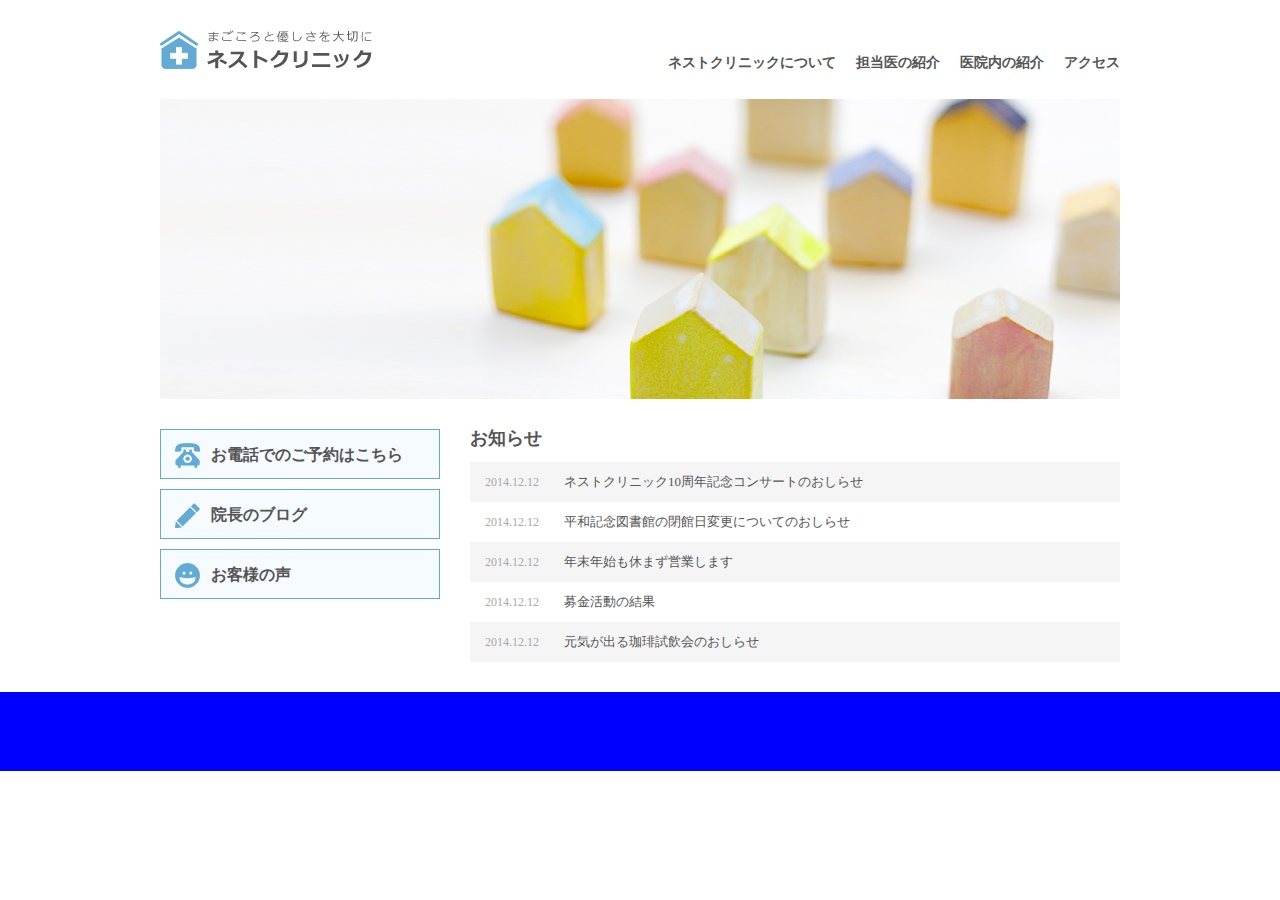
<file: index.html>
<!DOCTYPE html>
<html lang="ja">
    <head>
        <meta charset="UTF-8">
        <title>ネストクリニック　|　まごころと優しさを大切に</title>
        <meta name="description" content="まごころと優しさをモットーに患者さんに寄り添った施術を。清潔感溢れるクリニックです。">
        <meta name="keywords" content="ネストクリニック,病院">
        <link rel="stylesheet" href="stylesheet.css" type="text/css" media="screen">
    </head>
    <body>
        <!-- #wrapper ここから-->
        <div id="wrapper">

            <!-- header ここから-->
            <header>
                <h1><img src="images/logo.png"></h1>

                <nav>
                    <ul>
                        <li><a href="#">ネストクリニックについて</a></li>
                        <li><a href="#">担当医の紹介</a></li>
                        <li><a href="#">医院内の紹介</a></li>
                        <li><a href="#">アクセス</a></li>
                        <div class="clearfix"></div>
                    </ul>
                    <div class="clearfix"></div>
                </nav>
            </header>
            <!-- header ここまで-->

            <!-- #mainimage ここから-->
            <div id="mainimage">
                <img src="images/mainimage.jpg" alt="メイン画像">
            </div>
            <!-- #mainimage ここまで-->
            
            <!-- #left ここから-->
            <div id="left">
                <ul>
                    <li><a id="icon_tel" href="#">お電話でのご予約はこちら</a></li>
                    <li><a id="icon_blog" href="#">院長のブログ</a></li>
                    <li><a id="icon_voice" href="#">お客様の声</a></li>
                </ul>
            </div>
            <!-- #left ここまで-->
            
            <!-- #right ここから-->
            <div id="right">
                <h2>お知らせ</h2>
                <dl>
                    <dt>2014.12.12</dt>
                    <dd>ネストクリニック10周年記念コンサートのおしらせ</dd>
                    <dt>2014.12.12</dt>
                    <dd>平和記念図書館の閉館日変更についてのおしらせ</dd>
                    <dt>2014.12.12</dt>
                    <dd>年末年始も休まず営業します</dd>
                    <dt>2014.12.12</dt>
                    <dd>募金活動の結果</dd>
                    <dt>2014.12.12</dt>
                    <dd>元気が出る珈琲試飲会のおしらせ</dd>
                    <div class="clearfix"></div>
                </dl>
            </div>
            <!-- #right ここまで-->

            <div class="clearfix"></div>
        </div>
        <!-- #wrapper ここまで-->

        <!-- footer ここから-->
        <footer></footer>
        <!-- footer　ここまで-->
    </body>
</html>
</file>
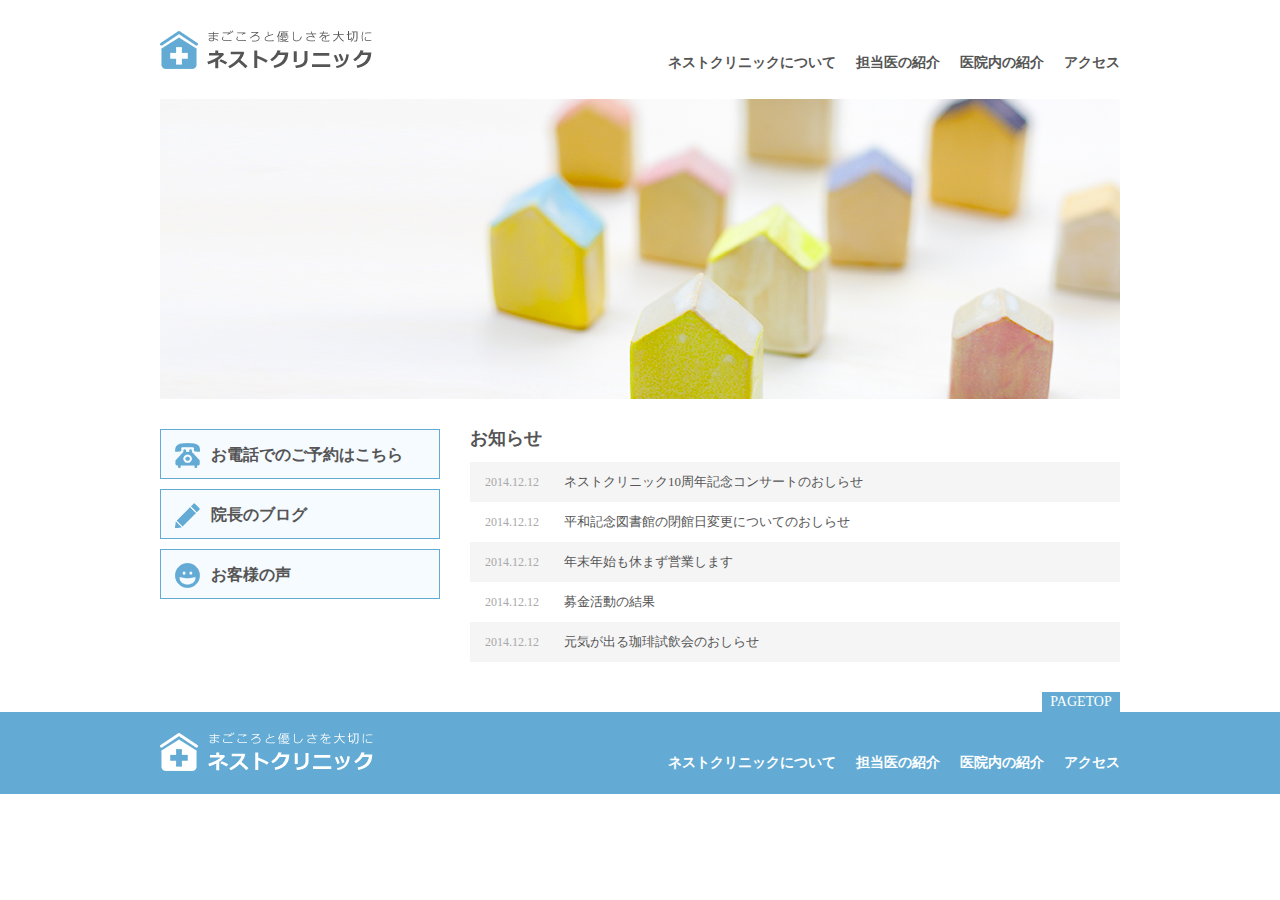
<file: beginner_site/index.html>
<!DOCTYPE html>
<html lang="ja">
    <head>
        <meta charset="UTF-8">
        <title>ネストクリニック　|　まごころと優しさを大切に</title>
        <meta name="description" content="まごころと優しさをモットーに患者さんに寄り添った施術を。清潔感溢れるクリニックです。">
        <meta name="keywords" content="ネストクリニック,病院">
        <link rel="stylesheet" href="stylesheet.css" type="text/css" media="screen">
    </head>
    <body>
        <!-- #wrapper ここから-->
        <div id="wrapper">

            <!-- header ここから-->
            <header>
                <h1><img src="images/logo.png"></h1>

                <nav>
                    <ul>
                        <li><a href="#">ネストクリニックについて</a></li>
                        <li><a href="#">担当医の紹介</a></li>
                        <li><a href="#">医院内の紹介</a></li>
                        <li><a href="#">アクセス</a></li>
                        <div class="clearfix"></div>
                    </ul>
                    <div class="clearfix"></div>
                </nav>
            </header>
            <!-- header ここまで-->

            <!-- #mainimage ここから-->
            <div id="mainimage">
                <img src="images/mainimage.jpg" alt="メイン画像">
            </div>
            <!-- #mainimage ここまで-->
            
            <!-- #left ここから-->
            <div id="left">
                <ul>
                    <li><a id="icon_tel" href="#">お電話でのご予約はこちら</a></li>
                    <li><a id="icon_blog" href="#">院長のブログ</a></li>
                    <li><a id="icon_voice" href="#">お客様の声</a></li>
                </ul>
            </div>
            <!-- #left ここまで-->
            
            <!-- #right ここから-->
            <div id="right">
                <h2>お知らせ</h2>
                <dl>
                    <dt>2014.12.12</dt>
                    <dd>ネストクリニック10周年記念コンサートのおしらせ</dd>
                    <dt>2014.12.12</dt>
                    <dd>平和記念図書館の閉館日変更についてのおしらせ</dd>
                    <dt>2014.12.12</dt>
                    <dd>年末年始も休まず営業します</dd>
                    <dt>2014.12.12</dt>
                    <dd>募金活動の結果</dd>
                    <dt>2014.12.12</dt>
                    <dd>元気が出る珈琲試飲会のおしらせ</dd>
                    <div class="clearfix"></div>
                </dl>
            </div>
            <!-- #right ここまで-->

            <div class="clearfix"></div>
        </div>
        <!-- #wrapper ここまで-->

        <!-- footer ここから-->
        <footer>

            <div id="footer_inner">

                <p id="pagetop">
                    <a href="#">PAGETOP</a>
                </p>
                <p id="footer_logo">
                    <img src="images/logo_footer.png" alt="まごころと優しさを大切に　ネストクリニック">
                </p>
                <ul>
                    <li><a href="#">ネストクリニックについて</a></li>
                    <li><a href="#">担当医の紹介</a></li>
                    <li><a href="#">医院内の紹介</a></li>
                    <li><a href="#">アクセス</a></li>
                    <div class="clearfix"></div>
                </ul>
                <div class="clearfix"></div>

            </div>

        </footer>
        <!-- footer　ここまで-->
    </body>
</html>
</file>
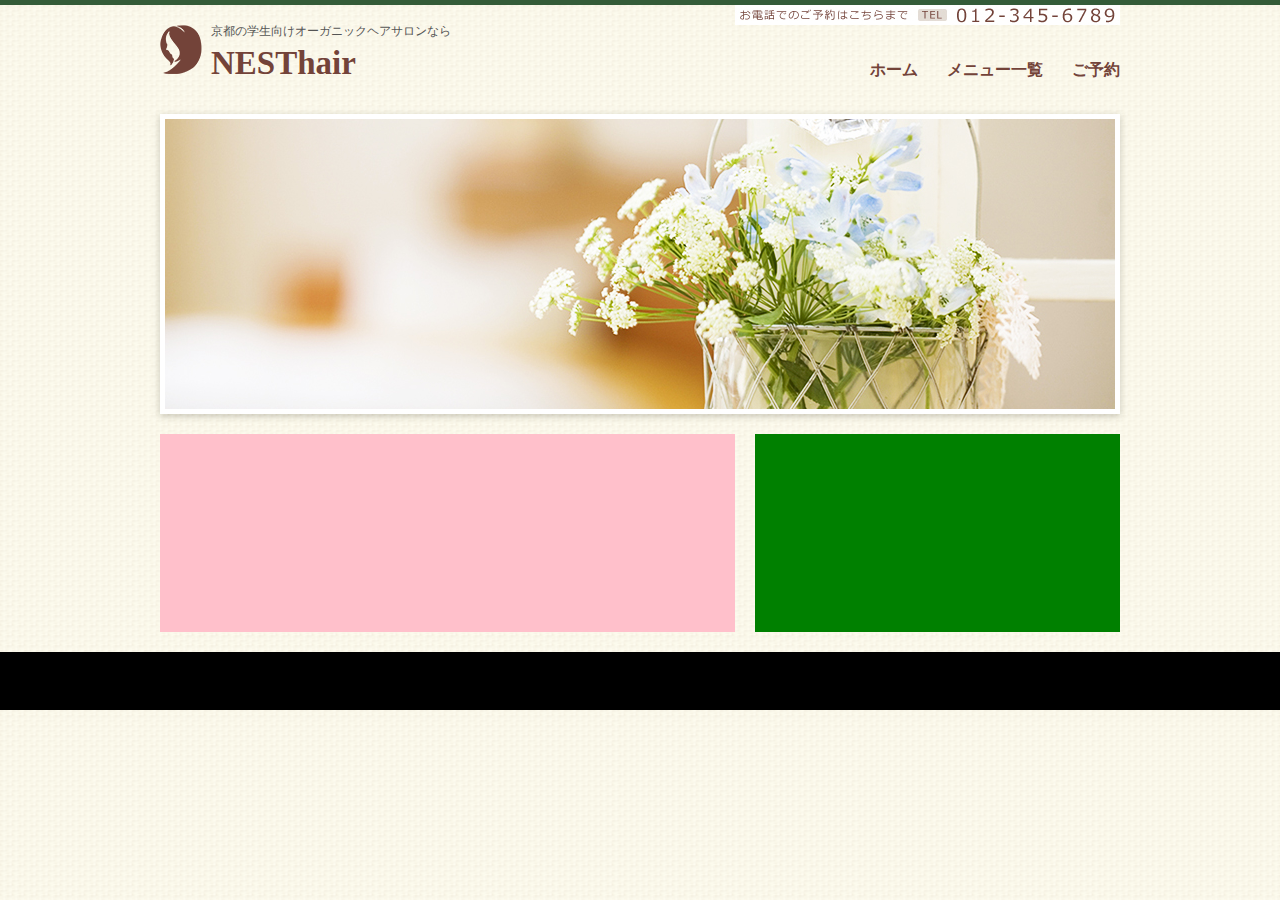
<file: intermediate_site/index.html>
<!DOCTYPE html>
<html lang="ja">



<head>
    <meta charset="UTF-8">
    <title>NESThair</title>
    <link rel="stylesheet" href="stylesheet.css" type="text/css" media="screen">
</head>



<body>

    <div id="wrapper">

        <!-- ヘッダーここから -->
        <header>
            <h1>
                京都の学生向けオーガニックヘアサロンなら<br>
                <span>NESThair</span>
            </h1>

            <nav>
                <ul>
                    <li><a href="#">ホーム</a></li>
                    <li><a href="#">メニュー一覧</a></li>
                    <li><a href="#">ご予約</a></li>
                </ul>
            </nav>

            <div class="clear"></div>

            <p id="nav_tel">
                <img src="images/tel_nav.jpg" alt="お電話でのご予約はこちらまで0120-345-6789">
            </p>

        </header>
        <!-- ヘッダーここまで -->


        <!-- メイン画像ここから -->
        <div id="mainimage">
            <img src="images/mainimage.jpg" alt="メイン画像">
        </div>
        <!-- メイン画像ここまで -->


        <!-- 左ここから -->
        <div id="left"></div>
        <!-- 左ここまで -->

        <!-- 右ここから -->
        <div id="right"></div>
        <!-- 右ここまで -->



        <div class="clear"></div>


    </div> <!-- // #wrapper -->
    
    


    <!-- フッターここから -->
    <footer>


    </footer>
    <!-- フッターここまで -->

</body>


</html>
</file>
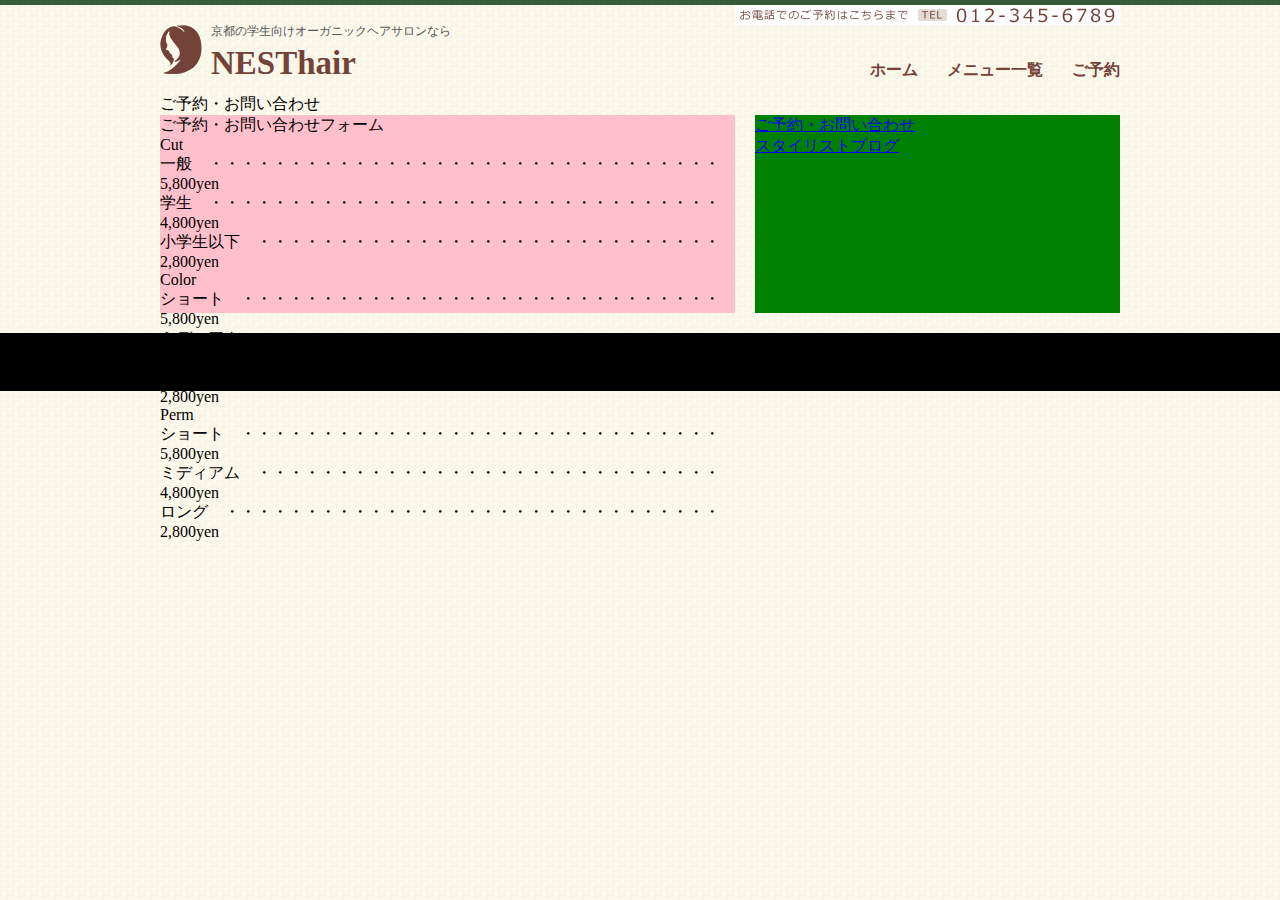
<file: intermediate_site/contact.html>
<!DOCTYPE html>
<html lang="ja">



<head>
    <meta charset="UTF-8">
    <title>NESThair</title>
    <link rel="stylesheet" href="stylesheet.css" type="text/css" media="screen">
</head>



<body>

    <div id="wrapper">

        <!-- ヘッダーここから -->
        <header>
            <h1>
                京都の学生向けオーガニックヘアサロンなら<br>
                <span>NESThair</span>
            </h1>

            <nav>
                <ul>
                    <li><a href="#">ホーム</a></li>
                    <li><a href="#">メニュー一覧</a></li>
                    <li><a href="#">ご予約</a></li>
                </ul>
            </nav>

            <div class="clear"></div>

            <p id="nav_tel">
                <img src="images/tel_nav.jpg" alt="お電話でのご予約はこちらまで0120-345-6789">
            </p>

        </header>
        <!-- ヘッダーここまで -->


        <!-- 中見出しここから -->
        <h2 id="heading" class="box-shadow">
            ご予約・お問い合わせ
        </h2>
        <!-- 中見出しここまで -->


        <!-- 左ここから -->
        <div id="left" class="box-shadow">
            <h3>ご予約・お問い合わせフォーム</h3>
            <dl>
                <dt>Cut</dt>
                <dd>
                    一般　・・・・・・・・・・・・・・・・・・・・・・・・・・・・・・・・5,800yen<br>
                    学生　・・・・・・・・・・・・・・・・・・・・・・・・・・・・・・・・4,800yen<br>
                    小学生以下　・・・・・・・・・・・・・・・・・・・・・・・・・・・・・2,800yen<br>
                </dd>
                <dt>Color</dt>
                <dd>
                    ショート　・・・・・・・・・・・・・・・・・・・・・・・・・・・・・・5,800yen<br>
                    ミディアム　・・・・・・・・・・・・・・・・・・・・・・・・・・・・・4,800yen<br>
                    ロング　・・・・・・・・・・・・・・・・・・・・・・・・・・・・・・・2,800yen<br>
                </dd>
                <dt>Perm</dt>
                <dd>
                    ショート　・・・・・・・・・・・・・・・・・・・・・・・・・・・・・・5,800yen<br>
                    ミディアム　・・・・・・・・・・・・・・・・・・・・・・・・・・・・・4,800yen<br>
                    ロング　・・・・・・・・・・・・・・・・・・・・・・・・・・・・・・・2,800yen<br>
                </dd>
            </dl>
        </div>
        <!-- 左ここまで -->

        <!-- 右ここから -->
        <div id="right">
            <ul>
                <li class="box-shadow"><a id="contact" href="#">ご予約・お問い合わせ</a></li>
                <li class="box-shadow"><a id="blog" href="#">スタイリストブログ</a></li>
            </ul>
        </div>
        <!-- 右ここまで -->



        <div class="clear"></div>


    </div> <!-- // #wrapper -->
    
    


    <!-- フッターここから -->
    <footer>
        <p>Copyright (C) 2010-2015 Campus inc. All Right Reserved.</p>

    </footer>
    <!-- フッターここまで -->

</body>


</html>
</file>
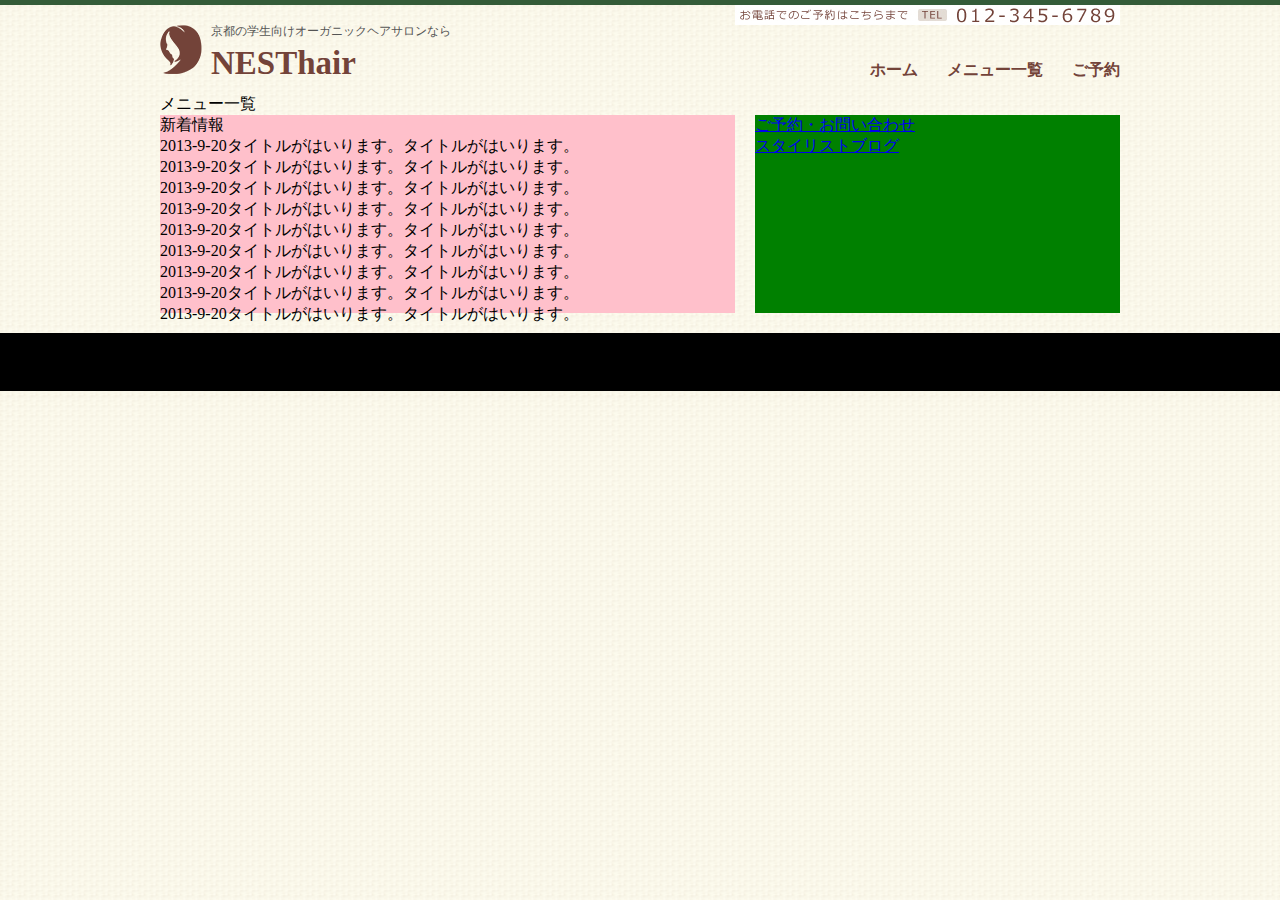
<file: intermediate_site/menu.html>
<!DOCTYPE html>
<html lang="ja">



<head>
    <meta charset="UTF-8">
    <title>NESThair</title>
    <link rel="stylesheet" href="stylesheet.css" type="text/css" media="screen">
</head>



<body>

    <div id="wrapper">

        <!-- ヘッダーここから -->
        <header>
            <h1>
                京都の学生向けオーガニックヘアサロンなら<br>
                <span>NESThair</span>
            </h1>

            <nav>
                <ul>
                    <li><a href="#">ホーム</a></li>
                    <li><a href="#">メニュー一覧</a></li>
                    <li><a href="#">ご予約</a></li>
                </ul>
            </nav>

            <div class="clear"></div>

            <p id="nav_tel">
                <img src="images/tel_nav.jpg" alt="お電話でのご予約はこちらまで0120-345-6789">
            </p>

        </header>
        <!-- ヘッダーここまで -->


        <!-- 中見出しここから -->
        <h2 id="heading" class="box-shadow">
            メニュー一覧
        </h2>
        <!-- 中見出しここまで -->


        <!-- 左ここから -->
        <div id="left" class="box-shadow">
            <h2>新着情報</h2>
            <ul>
                <li><span>2013-9-20</span>タイトルがはいります。タイトルがはいります。</li>
                <li><span>2013-9-20</span>タイトルがはいります。タイトルがはいります。</li>
                <li><span>2013-9-20</span>タイトルがはいります。タイトルがはいります。</li>
                <li><span>2013-9-20</span>タイトルがはいります。タイトルがはいります。</li>
                <li><span>2013-9-20</span>タイトルがはいります。タイトルがはいります。</li>
                <li><span>2013-9-20</span>タイトルがはいります。タイトルがはいります。</li>
                <li><span>2013-9-20</span>タイトルがはいります。タイトルがはいります。</li>
                <li><span>2013-9-20</span>タイトルがはいります。タイトルがはいります。</li>
                <li><span>2013-9-20</span>タイトルがはいります。タイトルがはいります。</li>
            </ul>
        </div>
        <!-- 左ここまで -->

        <!-- 右ここから -->
        <div id="right">
            <ul>
                <li class="box-shadow"><a id="contact" href="#">ご予約・お問い合わせ</a></li>
                <li class="box-shadow"><a id="blog" href="#">スタイリストブログ</a></li>
            </ul>
        </div>
        <!-- 右ここまで -->



        <div class="clear"></div>


    </div> <!-- // #wrapper -->
    
    


    <!-- フッターここから -->
    <footer>
        <p>Copyright (C) 2010-2015 Campus inc. All Right Reserved.</p>

    </footer>
    <!-- フッターここまで -->

</body>


</html>
</file>
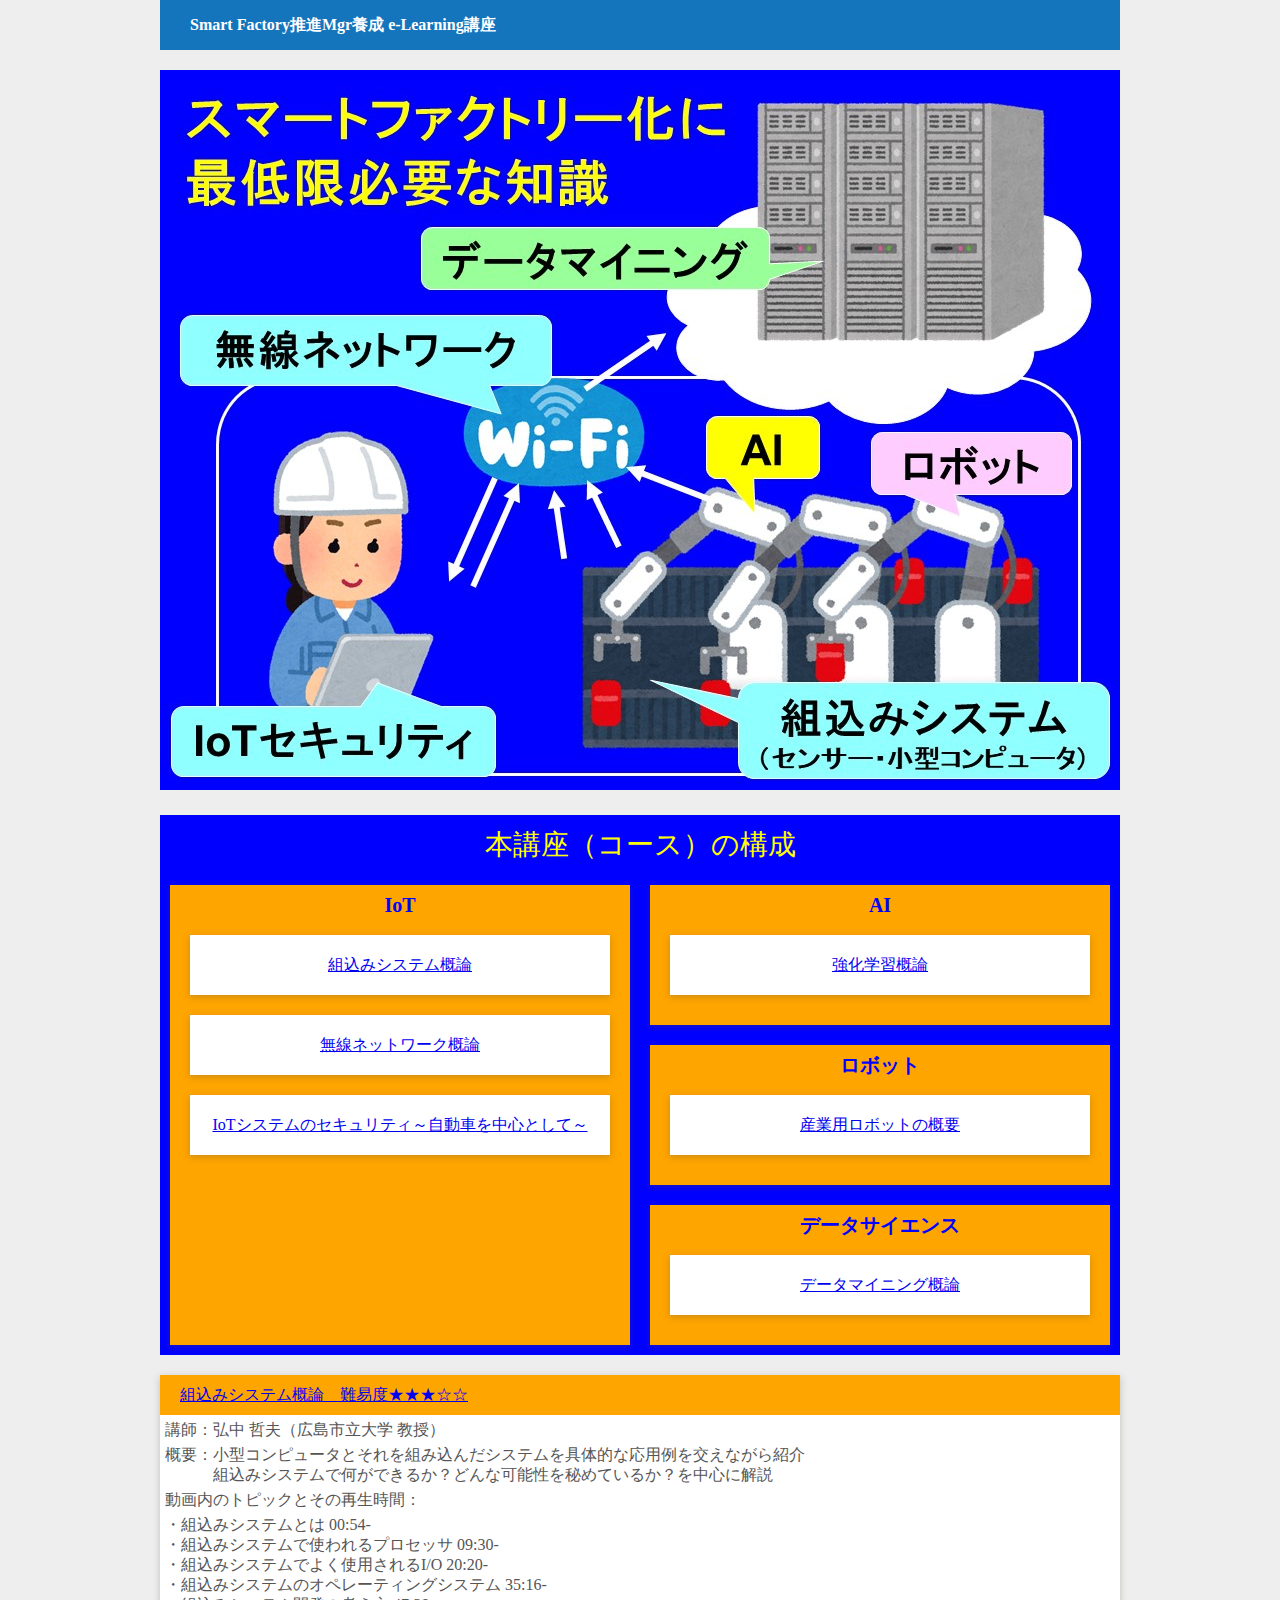
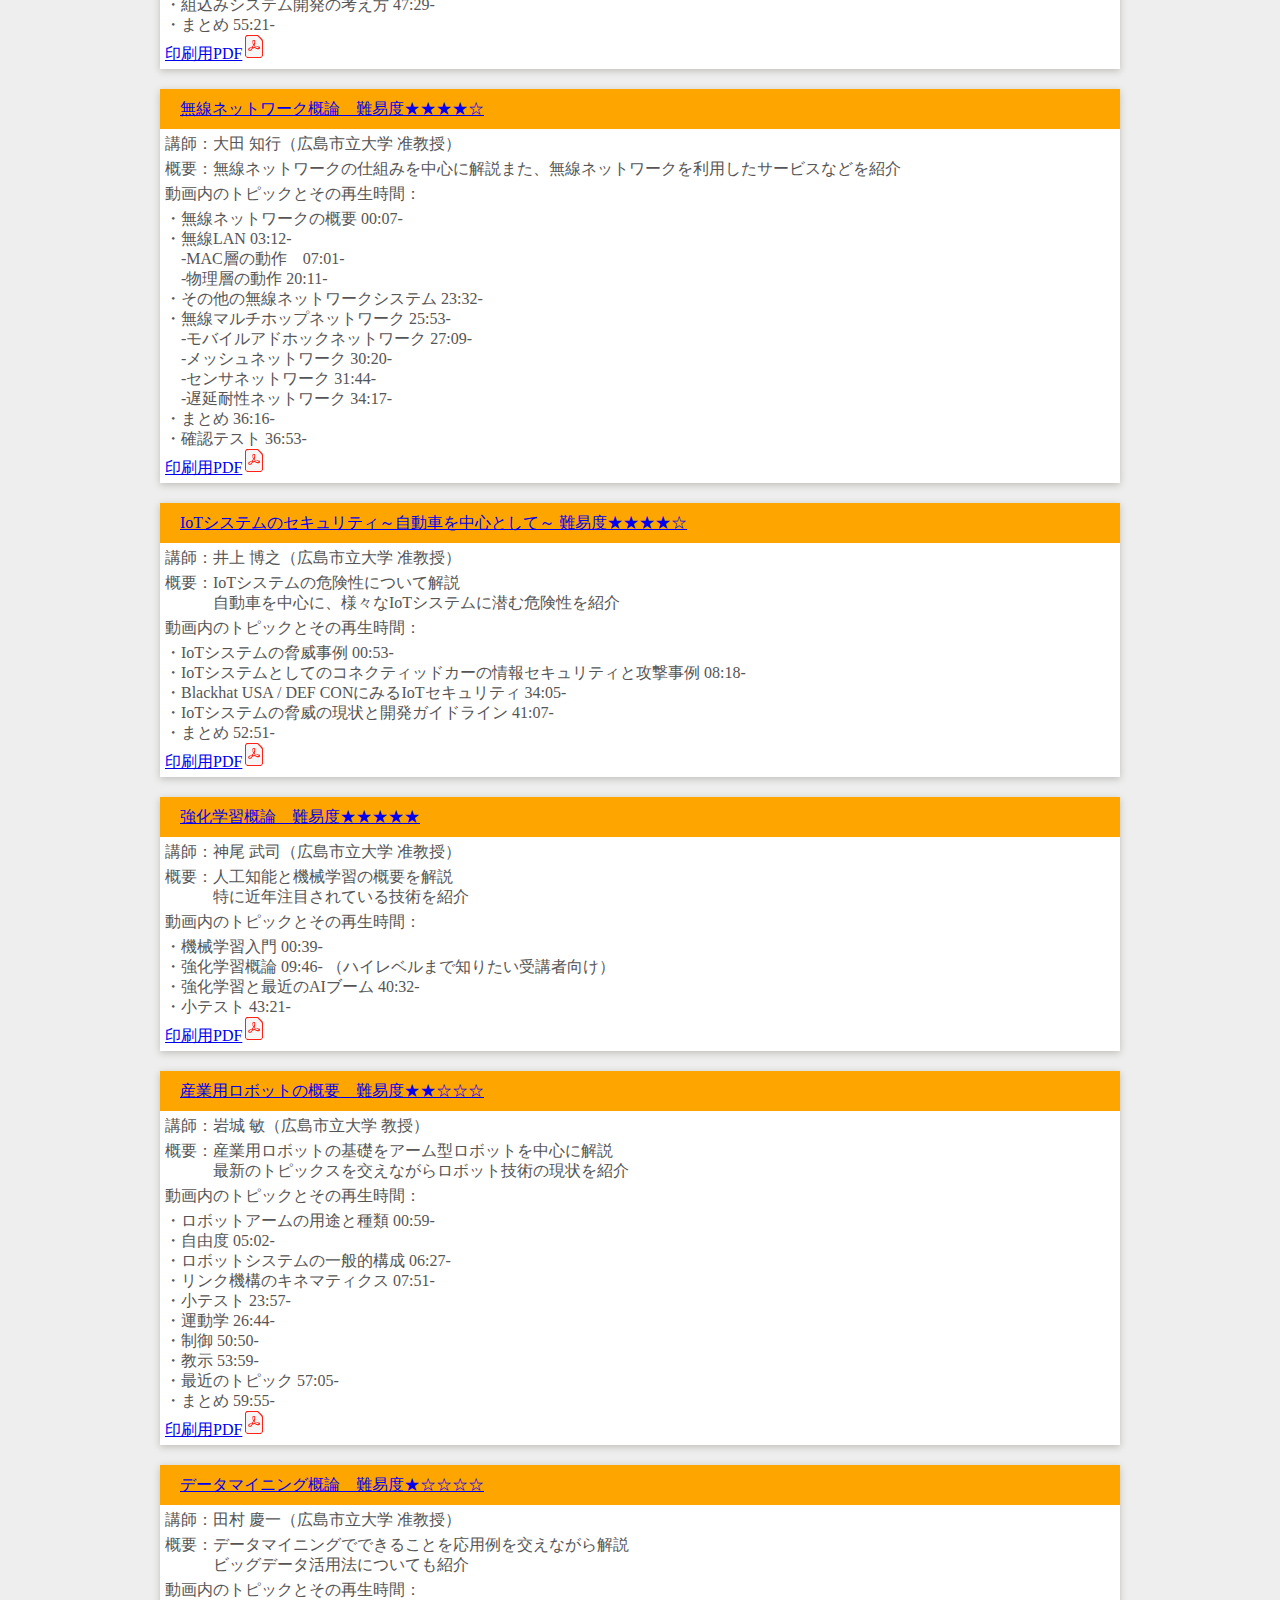
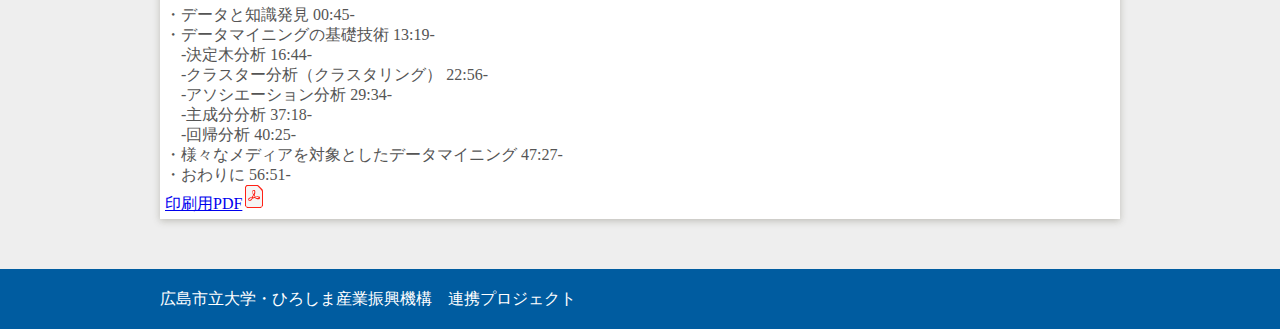
<file: sanshinkou/start.html>
<!DOCTYPE html>
<html lang="ja">
    <head>
        <meta charset="UTF-8">
        <title>Smart Factory推進Mgr養成講座</title>
        <link rel="stylesheet" href="data/stylesheet.css" type="text/css" media="screen">
    </head>
    <body>
        <!-- #wrappper begin -->
        <div id="wrapper">

            <!-- header begin -->
            <header>
                <h1>Smart Factory推進Mgr養成 e-Learning講座</h1>
            </header>
            <!-- header end -->

            <!-- #mainimage begin -->
            <div id="mainimage">
                <img src="data/main_image.jpg" alt="メイン画像">
            </div>
            <!-- #mainimage end -->

            <!-- #contents begin -->
            <div id="contents">
                <h1>本講座（コース）の構成</h1>
                <div id="left_iot" class="base_layer">
                    <h2>IoT</h2>
                    <a href="#embedded_system" class="subject_panel">組込みシステム概論</a>
                    <a href="#wireless_network" class="subject_panel">無線ネットワーク概論</a>
                    <a href="#security" class="subject_panel">IoTシステムのセキュリティ～自動車を中心として～</a>
                </div>
                <div id="top_ai" class="base_layer">
                    <h2>AI</h2>
                    <a href="#reinforcement_learning" class="subject_panel">強化学習概論</a>
                </div>
                <div id="top_robot" class="base_layer">
                    <h2>ロボット</h2>
                    <a href="#industrial_robot" class="subject_panel">産業用ロボットの概要</a>
                </div>
                <div id="bottom" class="base_layer">
                    <h2>データサイエンス</h2>
                    <a href="#data_mining" class="subject_panel">データマイニング概論</a>
                </div>
            </div>
            <!-- #contents end -->

            <!-- #subject begin -->
            <div id="subject">
                <dl>
                    <div class="box-shadow">
                        <dt>
                            <a id="embedded_system" href="data/embedded_system.mp4">
                                <h2>
                                    組込みシステム概論　難易度★★★☆☆
                                </h2>
                            </a>
                        </dt>
                        <dd>
                            <p>講師：弘中 哲夫（広島市立大学 教授）</p>
                            <p>
                                概要：小型コンピュータとそれを組み込んだシステムを具体的な応用例を交えながら紹介<br>　　　組込みシステムで何ができるか？どんな可能性を秘めているか？を中心に解説
                            </p>
                            <p>動画内のトピックとその再生時間：</p>
                            <ul>
                                <li>・組込みシステムとは 00:54-</li>
                                <li>・組込みシステムで使われるプロセッサ 09:30-</li>
                                <li>・組込みシステムでよく使用されるI/O 20:20-</li>
                                <li>・組込みシステムのオペレーティングシステム 35:16-</li>
                                <li>・組込みシステム開発の考え方 47:29-</li>
                                <li>・まとめ 55:21-</li>
                            </ul>
                            <a href="data/embedded_system.pdf" class="pdf_link">印刷用PDF</a>
                        </dd>
                    </div>

                    <div class="box-shadow">
                        <dt>
                            <a id="wireless_network" href="data/wireless_network.mp4">
                                <h2>
                                    無線ネットワーク概論　難易度★★★★☆
                                </h2>
                            </a>
                        </dt>
                        <dd>
                            <p>講師：大田 知行（広島市立大学 准教授）</p>
                            <p>
                                概要：無線ネットワークの仕組みを中心に解説<br　　　>また、無線ネットワークを利用したサービスなどを紹介
                            </p>
                            <p>動画内のトピックとその再生時間：</p>
                            <ul>
                                <li>・無線ネットワークの概要 00:07-</li>
                                <li>・無線LAN 03:12-</li>
                                <li>　-MAC層の動作　07:01-</li>
                                <li>　-物理層の動作 20:11-</li>
                                <li>・その他の無線ネットワークシステム 23:32-</li>
                                <li>・無線マルチホップネットワーク 25:53-</li>
                                <li>　-モバイルアドホックネットワーク 27:09-</li>
                                <li>　-メッシュネットワーク 30:20-</li>
                                <li>　-センサネットワーク 31:44-</li>
                                <li>　-遅延耐性ネットワーク 34:17-</li>
                                <li>・まとめ 36:16-</li>
                                <li>・確認テスト 36:53-</li>
                            </ul>
                            <a href="data/wireless_network.pdf" class="pdf_link">印刷用PDF</a>
                        </dd>
                    </div>

                    <div class="box-shadow">
                        <dt>
                            <a id="security" href="data/security.mp4">
                                <h2>
                                    IoTシステムのセキュリティ～自動車を中心として～ 難易度★★★★☆
                                </h2>
                            </a>
                        </dt>
                        <dd>
                            <p>講師：井上 博之（広島市立大学 准教授）</p>
                            <p>
                                概要：IoTシステムの危険性について解説<br>　　　自動車を中心に、様々なIoTシステムに潜む危険性を紹介
                            </p>
                            <p>動画内のトピックとその再生時間：</p>
                            <ul>
                                <li>・IoTシステムの脅威事例 00:53-</li>
                                <li>・IoTシステムとしてのコネクティッドカーの情報セキュリティと攻撃事例 08:18-</li>
                                <li>・Blackhat USA / DEF CONにみるIoTセキュリティ 34:05-</li>
                                <li>・IoTシステムの脅威の現状と開発ガイドライン 41:07-</li>
                                <li>・まとめ 52:51-</li>
                            </ul>
                            <a href="data/security.pdf" class="pdf_link">印刷用PDF</a>
                        </dd>
                    </div>

                    <div class="box-shadow">
                        <dt>
                            <a id="reinforcement_learning" href="data/reinforcement_learning.mp4">
                                <h2>
                                    強化学習概論　難易度★★★★★
                                </h2>
                            </a>
                        </dt>
                        <dd>
                            <p>講師：神尾 武司（広島市立大学 准教授）</p>
                            <p>
                                概要：人工知能と機械学習の概要を解説<br>　　　特に近年注目されている技術を紹介
                            </p>
                            <p>動画内のトピックとその再生時間：</p>
                            <ul>
                                <li>・機械学習入門 00:39-</li>
                                <li>・強化学習概論 09:46- （ハイレベルまで知りたい受講者向け）</li>
                                <li>・強化学習と最近のAIブーム 40:32-</li>
                                <li>・小テスト 43:21-</li>
                            </ul>
                            <a href="data/reinforcement_learning.pdf" class="pdf_link">印刷用PDF</a>
                        </dd>
                    </div>

                    <div class="box-shadow">
                        <dt>
                            <a id="industrial_robot" href="data/industrial_robot.mp4">
                                <h2>
                                    産業用ロボットの概要　難易度★★☆☆☆
                                </h2>
                            </a>
                        </dt>
                        <dd>
                            <p>講師：岩城 敏（広島市立大学 教授）</p>
                            <p>概要：産業用ロボットの基礎をアーム型ロボットを中心に解説<br>　　　最新のトピックスを交えながらロボット技術の現状を紹介</p>
                            <p>動画内のトピックとその再生時間：</p>
                            <ul>
                                <li>・ロボットアームの用途と種類 00:59-</li>
                                <li>・自由度 05:02-</li>
                                <li>・ロボットシステムの一般的構成 06:27-</li>
                                <li>・リンク機構のキネマティクス 07:51-</li>
                                <li>・小テスト 23:57-</li>
                                <li>・運動学 26:44-</li>
                                <li>・制御 50:50-</li>
                                <li>・教示 53:59-</li>
                                <li>・最近のトピック 57:05-</li>
                                <li>・まとめ 59:55-</li>
                            </ul>
                            <a href="data/industrial_robot.pdf" class="pdf_link">印刷用PDF</a>
                        </dd>
                    </div>

                    <div class="box-shadow">
                        <dt>
                            <a id="data_mining" href="data/data_mining.mp4">
                                <h2>
                                    データマイニング概論　難易度★☆☆☆☆
                                </h2>
                            </a>
                        </dt>
                        <dd>
                            <p>講師：田村 慶一（広島市立大学 准教授）</p>
                            <p>
                                概要：データマイニングでできることを応用例を交えながら解説<br>　　　ビッグデータ活用法についても紹介
                            </p>
                            <p>動画内のトピックとその再生時間：</p>
                            <ul>
                                <li>・データと知識発見 00:45-</li>
                                <li>・データマイニングの基礎技術 13:19-</li>
                                <li>　-決定木分析 16:44-</li>
                                <li>　-クラスター分析（クラスタリング） 22:56-</li>
                                <li>　-アソシエーション分析 29:34-</li>
                                <li>　-主成分分析 37:18-</li>
                                <li>　-回帰分析 40:25-</li>
                                <li>・様々なメディアを対象としたデータマイニング 47:27-</li>
                                <li>・おわりに 56:51-</li>
                            </ul>
                            <a href="data/data_mining.pdf" class="pdf_link">印刷用PDF</a>
                        </dd>
                    </div>

                </dl>
            </div>
            <!-- #subject end -->


        </div>
        <!-- #wrappper end -->

        <!-- footer begin -->
        <footer>
            <div id="footer_inner">
                <p>広島市立大学・ひろしま産業振興機構　連携プロジェクト</p>
            </div>
        </footer>
        <!-- footer end -->
    </body>
</html>
</file>
<file: stylesheet.css>
@charset "utf-8";

/* ========================================
    リセットcss
========================================= */
html, body, div, span, applet, object, iframe,
h1, h2, h3, h4, h5, h6, p, blockquote, pre,
a, abbr, acronym, address, big, cite, code,
del, dfn, em, img, ins, kbd, q, s, samp,
small, strike, strong, sub, sup, tt, var,
b, u, i, center,
dl, dt, dd, ol, ul, li,
fieldset, form, label, legend,
table, caption, tbody, tfoot, thead, tr, th, td,
article, aside, canvas, details, embed,
figure, figcaption, footer, header, hgroup,
menu, nav, output, ruby, section, summary,
time, mark, audio, video {
	margin: 0;
	padding: 0;
	border: 0;
	font-style:normal;
	font-weight: normal;
	font-size: 100%;
	vertical-align: baseline;
}
article, aside, details, figcaption, figure,
footer, header, hgroup, menu, nav, section {
	display: block;
}
html{overflow-y: scroll;}
blockquote, q {quotes: none;}
blockquote:before, blockquote:after,q:before, q:after {content: ''; content: none;}
input, textarea,{margin: 0; padding: 0;}
ol, ul{list-style:none;}
table{border-collapse: collapse; border-spacing:0;}
caption, th{text-align: left;}
a:focus {outline:none;}


/* ========================================
	フロートの解除
========================================= */

.clearfix:after {
  content: ".";
  display: block;
  height: 0;
  clear: both;
  visibility: hidden;
}



/* ========================================
	全体設計
========================================= */
body {
	color:#555;
	font-size: 14px;
	line-height: 1;
	font-family: "メイリオ", Meiryo;
	background-color: #fff;
	-webkit-font-smoothing: antialiased;
	-moz-osx-font-smoothing: grayscale;
}






/* ========================================
	ラッパー
========================================= */

div#wrapper{
    width: 960px;
    height: auto;
    margin: 0 auto;
}




/* ========================================
	ヘッダー
========================================= */

header{
    width: 960px;
    height: 99px;
}

header h1{
    width: 213px;
    height: 39px;
    margin-top: 30px;
    float: left;
}

nav{
    float: right;
    margin-top: 56px;
}

nav ul li{
    float: left;
    margin-left: 20px;
}

nav ul li a{
    color: #555;
    text-decoration: none;
    font-size: 14px;
    font-weight: bold;
}




/* ========================================
	メイン画像
========================================= */

div#mainimage{
    width: 960px;
    height: 300px;
    margin-bottom: 30px;
}



/* ========================================
	レフト
========================================= */

div#left{
    width: 280px;
    height: auto;
    float: left;
    margin-right: 30px;
}

div#left ul li{
    width: 278px;
    height: 48px;
    background-color: #f5fbff;
    margin-bottom: 10px;
    border: 1px solid #63abd4;
}

div#left ul li a{
    font-size: 16px;
    font-weight: bold;
    color: #555;
    text-decoration: none;
    line-height: 50px;
    display: block;
    padding-left: 50px;
}

a#icon_tel{
    background: url(images/icon_tel.png) no-repeat 14px center;
}

a#icon_blog{
    background: url(images/icon_blog.png) no-repeat 14px center;
}

a#icon_voice{
    background: url(images/icon_voice.png) no-repeat 14px center;
}







/* ========================================
	ライト
========================================= */
div#right{
    width: 650px;
    height: auto;
    float: left;
}

div#right h2{
    font-size: 18px;
    font-weight: bold;
    color: #555;
    margin-bottom: 15px;
}

div#right dt{
    font-size: 12px;
    color: #a8a8a8;
    float: left;
    width: 79px;
    line-height: 40px;
    padding-left: 15px;
}

div#right dd{
    font-size: 13px;
    color: #555;
    float: left;
    width: 556px;
    line-height: 40px;
}

div#right dt:nth-of-type(odd),
div#right dd:nth-of-type(odd){
    background-color: #f5f5f5;
}


div.clearfix{
    clear: both;
}






/* ========================================
	フッター
========================================= */
footer{
    width: 100%;
    height: 79px;
    background-color: blue;
    margin-top: 30px;
}
</file>
<file: beginner_site/stylesheet.css>
@charset "utf-8";

/* ========================================
    リセットcss
========================================= */
html, body, div, span, applet, object, iframe,
h1, h2, h3, h4, h5, h6, p, blockquote, pre,
a, abbr, acronym, address, big, cite, code,
del, dfn, em, img, ins, kbd, q, s, samp,
small, strike, strong, sub, sup, tt, var,
b, u, i, center,
dl, dt, dd, ol, ul, li,
fieldset, form, label, legend,
table, caption, tbody, tfoot, thead, tr, th, td,
article, aside, canvas, details, embed,
figure, figcaption, footer, header, hgroup,
menu, nav, output, ruby, section, summary,
time, mark, audio, video {
	margin: 0;
	padding: 0;
	border: 0;
	font-style:normal;
	font-weight: normal;
	font-size: 100%;
	vertical-align: baseline;
}
article, aside, details, figcaption, figure,
footer, header, hgroup, menu, nav, section {
	display: block;
}
html{overflow-y: scroll;}
blockquote, q {quotes: none;}
blockquote:before, blockquote:after,q:before, q:after {content: ''; content: none;}
input, textarea,{margin: 0; padding: 0;}
ol, ul{list-style:none;}
table{border-collapse: collapse; border-spacing:0;}
caption, th{text-align: left;}
a:focus {outline:none;}


/* ========================================
	フロートの解除
========================================= */

.clearfix:after {
  content: ".";
  display: block;
  height: 0;
  clear: both;
  visibility: hidden;
}



/* ========================================
	全体設計
========================================= */
body {
	color:#555;
	font-size: 14px;
	line-height: 1;
	font-family: "メイリオ", Meiryo;
	background-color: #fff;
	-webkit-font-smoothing: antialiased;
	-moz-osx-font-smoothing: grayscale;
}






/* ========================================
	ラッパー
========================================= */

div#wrapper{
    width: 960px;
    height: auto;
    margin: 0 auto;
}




/* ========================================
	ヘッダー
========================================= */

header{
    width: 960px;
    height: 99px;
}

header h1{
    width: 213px;
    height: 39px;
    margin-top: 30px;
    float: left;
}

nav{
    float: right;
    margin-top: 56px;
}

nav ul li{
    float: left;
    margin-left: 20px;
}

nav ul li a{
    color: #555;
    text-decoration: none;
    font-size: 14px;
    font-weight: bold;
}




/* ========================================
	メイン画像
========================================= */

div#mainimage{
    width: 960px;
    height: 300px;
    margin-bottom: 30px;
}



/* ========================================
	レフト
========================================= */

div#left{
    width: 280px;
    height: auto;
    float: left;
    margin-right: 30px;
}

div#left ul li{
    width: 278px;
    height: 48px;
    background-color: #f5fbff;
    margin-bottom: 10px;
    border: 1px solid #63abd4;
}

div#left ul li a{
    font-size: 16px;
    font-weight: bold;
    color: #555;
    text-decoration: none;
    line-height: 50px;
    display: block;
    padding-left: 50px;
}

a#icon_tel{
    background: url(images/icon_tel.png) no-repeat 14px center;
}

a#icon_blog{
    background: url(images/icon_blog.png) no-repeat 14px center;
}

a#icon_voice{
    background: url(images/icon_voice.png) no-repeat 14px center;
}







/* ========================================
	ライト
========================================= */
div#right{
    width: 650px;
    height: auto;
    float: left;
}

div#right h2{
    font-size: 18px;
    font-weight: bold;
    color: #555;
    margin-bottom: 15px;
}

div#right dt{
    font-size: 12px;
    color: #a8a8a8;
    float: left;
    width: 79px;
    line-height: 40px;
    padding-left: 15px;
}

div#right dd{
    font-size: 13px;
    color: #555;
    float: left;
    width: 556px;
    line-height: 40px;
}

div#right dt:nth-of-type(odd),
div#right dd:nth-of-type(odd){
    background-color: #f5f5f5;
}


div.clearfix{
    clear: both;
}






/* ========================================
	フッター
========================================= */
footer{
    width: 100%;
    height: auto;
    background-color: #63abd4;
    margin-top: 50px;
}

div#footer_inner{
    width: 960px;
    margin: 0 auto;
    position: relative;
    padding: 20px 0;
}

p#pagetop a{
    width: 78px;
    height: 20px;
    background-color: #63abd4;
    text-align: center;
    color: white;
    display: block;
    text-decoration: none;
    line-height: 20px;
    position: absolute;
    top: -20px;
    right: 0;
}

p#footer_logo{
    float: left;
}

footer ul{
    float: right;
    margin-top: 24px;
}

footer ul li {
    float: left;
    margin-left: 20px;
}

footer ul li a{
    color: white;
    font-size: 14px;
    font-weight: bold;
    text-decoration: none;
}
</file>
<file: intermediate_site/stylesheet.css>
@charset "utf-8";

/* ========================================
    リセットcss
========================================= */
html, body, div, span, applet, object, iframe,
h1, h2, h3, h4, h5, h6, p, blockquote, pre,
a, abbr, acronym, address, big, cite, code,
del, dfn, em, img, ins, kbd, q, s, samp,
small, strike, strong, sub, sup, tt, var,
b, u, i, center,
dl, dt, dd, ol, ul, li,
fieldset, form, label, legend,
table, caption, tbody, tfoot, thead, tr, th, td,
article, aside, canvas, details, embed,
figure, figcaption, footer, header, hgroup,
menu, nav, output, ruby, section, summary,
time, mark, audio, video {
	margin: 0;
	padding: 0;
	border: 0;
	font-style:normal;
	font-weight: normal;
	font-size: 100%;
	vertical-align: baseline;
}
article, aside, details, figcaption, figure,
footer, header, hgroup, menu, nav, section {
	display: block;
}
html{overflow-y: scroll;}
blockquote, q {quotes: none;}
blockquote:before, blockquote:after,q:before, q:after {content: ''; content: none;}
input, textarea,{margin: 0; padding: 0;}
ol, ul{list-style:none;}
table{border-collapse: collapse; border-spacing:0;}
caption, th{text-align: left;}
a:focus {outline:none;}

/* micro clearfix */
.cf:before,
.cf:after {
    content: " ";
    display: table;
}
.cf:after {clear: both;}
.cf {*zoom: 1;}







/* ========================================
    レイアウト用
========================================= */
body {
	background: url(images/bg.png);
	border-top: 5px solid #345c39;
	font-family: "メイリオ", Meiryo;
}

div#wrapper{
	width: 960px;
	margin: 0 auto;
}




/* ========================================
    ヘッダー用
========================================= */
header {
    width: 960px;
	height: 49px;
	padding: 20px 0;
	position: relative;
}

header h1 {
	font-size: 12px;
	color: #555;
	background: url(images/logo.png) no-repeat;
	padding-left: 51px;
	line-height: 1;
	height: 49px;
	float: left;
}

header h1 span {
	font-size: 33px;
	color: #734339;
	font-weight: bold;
	margin-top: 10px;
	display: inline-block;
}

header nav {
	float: right;
	margin-top: 35px;
}

header nav ul li {
	float: left;
	margin-left: 29px;
}

header nav ul li:hover {
	background: url(images/navbar.png) no-repeat center bottom;
	height: 36px;
	display: inline-block;
}

header nav ul li a {
	font-size: 16px;
	font-weight: bold;
	color: #734339;
	text-decoration: none;
	height: 26px;
	display: inline-block;
}

header nav ul li:hover a {
	color: #345c39;
	border-bottom: 4px solid #345c39
}

div.clear {
	clear: both;
}

header p#nav_tel {
	position: absolute;
	top: 0;
	right: 0;
}



/* ========================================
    メイン画像用
========================================= */

div#mainimage{
	width: 950px;
    height: 290px;
	margin: 20px 0;
	border: 5px solid #fff;
	box-shadow: 0 2px 7px rgba(83, 78, 61, 0.3);
}

/* ========================================
    コンテンツ（レフト）
========================================= */

div#left{
	width: 575px;
    height: 198px;
	background-color: pink;
	float: left;
	margin-right: 20px;
}



/* ========================================
    サイド（ライト）用
========================================= */

div#right{
	width: 365px;
    height: 198px;
	background-color: green;
	float: left;
}


div.clear{
	clear: both;
}


/* ========================================
    フッター用
========================================= */
footer{
	width: 100%;
	height: 58px;
	background-color: black;
	margin-top: 20px;
}
</file>
<file: sanshinkou/data/stylesheet.css>
@charset "utf-8";

/* ========================================
    リセットcss
========================================= */
html, body, div, span, applet, object, iframe,
h1, h2, h3, h4, h5, h6, p, blockquote, pre,
a, abbr, acronym, address, big, cite, code,
del, dfn, em, img, ins, kbd, q, s, samp,
small, strike, strong, sub, sup, tt, var,
b, u, i, center,
dl, dt, dd, ol, ul, li,
fieldset, form, label, legend,
table, caption, tbody, tfoot, thead, tr, th, td,
article, aside, canvas, details, embed,
figure, figcaption, footer, header, hgroup,
menu, nav, output, ruby, section, summary,
time, mark, audio, video {
	margin: 0;
	padding: 0;
	border: 0;
	font-style:normal;
	font-weight: normal;
	font-size: 100%;
	vertical-align: baseline;
}
article, aside, details, figcaption, figure,
footer, header, hgroup, menu, nav, section {
	display: block;
}
html{overflow-y: scroll;}
blockquote, q {quotes: none;}
blockquote:before, blockquote:after,q:before, q:after {content: ''; content: none;}
input, textarea,{margin: 0; padding: 0;}
ol, ul{list-style:none;}
table{border-collapse: collapse; border-spacing:0;}
caption, th{text-align: left;}
a:focus {outline:none;}


/* ========================================
	フロートの解除
========================================= */

.clearfix:after {
    content: ".";
    display: block;
    height: 0;
    clear: both;
    visibility: hidden;
  }
  
  
  /* ========================================
	全体設計
========================================= */
body {
	color:#555;
	font-size: 16px;
	line-height: 20px;
	font-family: "メイリオ", Meiryo;
	background-color: #eee;
	-webkit-font-smoothing: antialiased;
	-moz-osx-font-smoothing: grayscale;
}

.box-shadow {
    box-shadow: 0 2px 7px rgba(83, 78, 61, 0.3);
    margin-bottom: 20px;
    background-color: #fff;
}

a[href$=".pdf"]:after {
    content:" ";
    display: inline-block;
    width: 24px;
    height: 24px;
    background: url(PDF_24.png) no-repeat;
}


/* ========================================
	ラッパー
========================================= */

div#wrapper{
    width: 960px;
    height: auto;
    margin: 0 auto;
}


/* ========================================
	ヘッダー
========================================= */

header{
    width: 960px;
    height: 50px;
    background-color: #1474BC;
}

header h1{
    padding-top: 15px;
    padding-left: 30px;
    color: #fff;
    font-weight: bold;
    /*float: left;*/
}

/* ========================================
	メイン画像
========================================= */

div#mainimage{
    margin-top: 20px;
}

/* ========================================
	コンテンツ
========================================= */
div#contents{
    margin: 20px 0;
    background-color: blue;
}

div#contents h1{
    text-align: center;
    font-size: 28px;
    padding: 20px 0;
    color: yellow;
}

div#contents h2{
    text-align: center;
    font-size: 20px;
    padding-top: 10px;
    color: blue;
    font-weight: bold;
}

.subject_panel{
    display: block;
    box-shadow: 0 2px 7px rgba(83, 78, 61, 0.3);
    margin: 20px;
    padding: 20px;
    text-align: center;
    background-color: white;
}

.base_layer{
    box-shadow: 0 2px 7px rgba(83, 78, 61, 0.3);
    background-color: orange;
}

div#left_iot{
    float: left;
    display: block;
    margin: 10px;
    width: 460px;
    height: 460px;
}

div#top_ai{
    display: inline-block;
    width: 460px;
    height: 140px;
    margin: 10px;
}

div#top_robot{
    display: inline-block;
    width: 460px;
    height: 140px;
    margin: 10px;
}

div#bottom{
    display: inline-block;
    width: 460px;
    height: 140px;
    margin: 10px;
}

/* ========================================
	サブジェクト
========================================= */
div#subject dt {
    padding: 10px 20px;
    background-color: orange;
}

div#subject dd {
    padding: 5px 5px;
}

div#subject p{
    margin-bottom: 5px;
}

/* ========================================
	フッター
========================================= */
footer{
    width: 100%;
    height: auto;
    background-color: #005CA0;
    margin-top: 50px;
    color: #fff;
}

div#footer_inner{
    width: 960px;
    margin: 0 auto;
    position: relative;
    padding: 20px 0;
}
</file>
